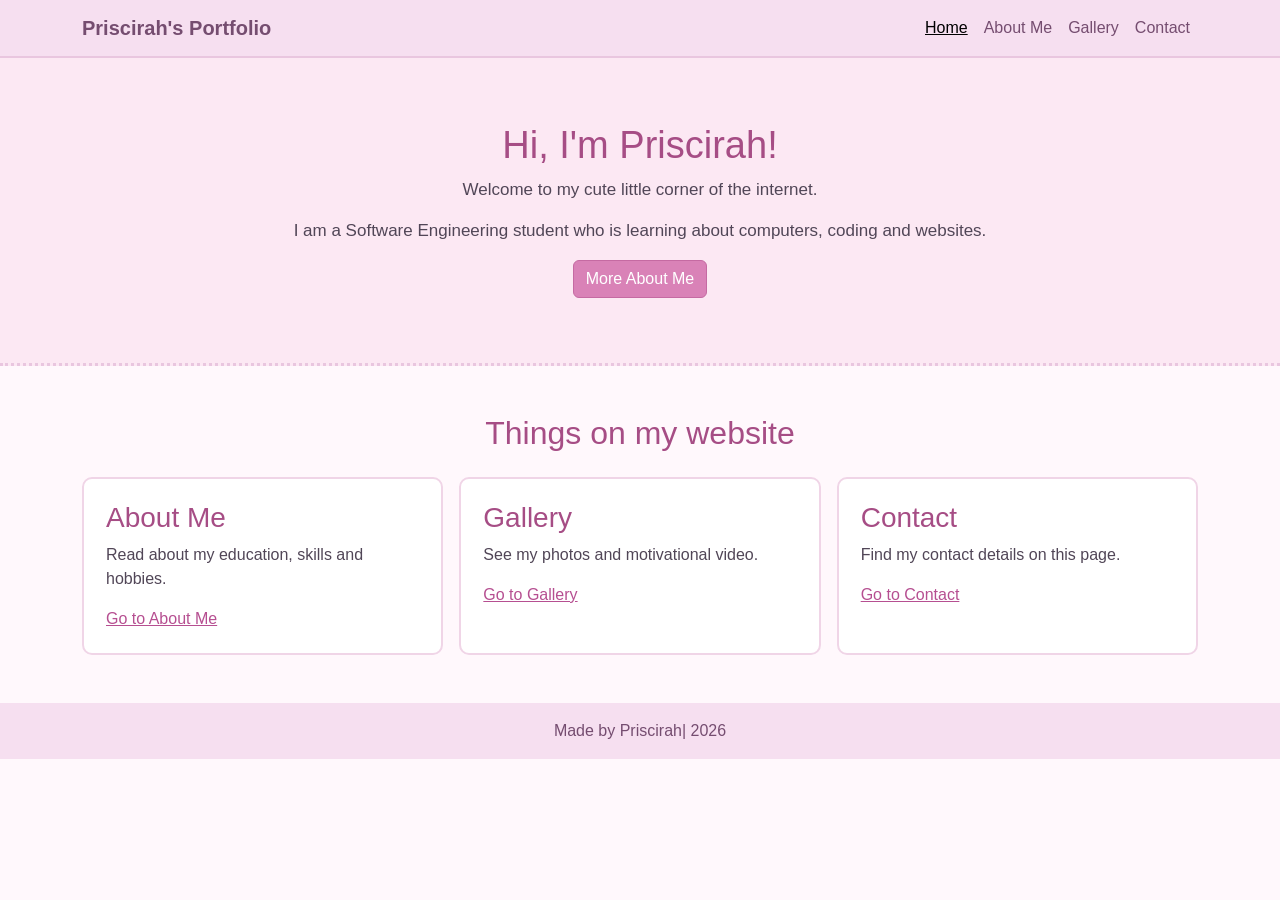
<file: index.html>
<!DOCTYPE html>
<html lang="en">
<head>
    <meta charset="UTF-8">
    <meta name="viewport" content="width=device-width, initial-scale=1.0">
    <title>My Portfolio - Priscirah</title>
    <link href="https://cdn.jsdelivr.net/npm/bootstrap@5.3.3/dist/css/bootstrap.min.css" rel="stylesheet">
    <link rel="stylesheet" href="style.css">
</head>
<body>
    <nav class="navbar navbar-expand-lg navbar-light">
        <div class="container">
            <a class="navbar-brand" href="index.html"> Priscirah's Portfolio</a>
            <button class="navbar-toggler" type="button" data-bs-toggle="collapse" data-bs-target="#menu">
                <span class="navbar-toggler-icon"></span>
            </button>
            <div class="collapse navbar-collapse" id="menu">
                <ul class="navbar-nav ms-auto">
                    <li class="nav-item"><a class="nav-link active" href="index.html">Home</a></li>
                    <li class="nav-item"><a class="nav-link" href="about.html">About Me</a></li>
                    <li class="nav-item"><a class="nav-link" href="gallery.html">Gallery</a></li>
                    <li class="nav-item"><a class="nav-link" href="contact.html">Contact</a></li>
                </ul>
            </div>
        </div>
    </nav>

    <div class="welcome">
        <h1>Hi, I'm Priscirah!</h1>
        <p>Welcome to my cute little corner of the internet.</p>
        <p>I am a Software Engineering student who is learning about computers, coding and websites.</p>
        <a href="about.html" class="btn cute-button">More About Me</a>
    </div>

    <div class="container my-5">
        <h2 class="heading">Things on my website</h2>
        <div class="row g-3">
            <div class="col-md-4">
                <div class="simple-card">
                    <h3>About Me</h3>
                    <p>Read about my education, skills and hobbies.</p>
                    <a href="about.html">Go to About Me</a>
                </div>
            </div>
            <div class="col-md-4">
                <div class="simple-card">
                    <h3>Gallery</h3>
                    <p>See my photos and motivational video.</p>
                    <a href="gallery.html">Go to Gallery</a>
                </div>
            </div>
            <div class="col-md-4">
                <div class="simple-card">
                    <h3>Contact</h3>
                    <p>Find my contact details on this page.</p>
                    <a href="contact.html">Go to Contact</a>
                </div>
            </div>
        </div>
    </div>

    <footer><p>Made by Priscirah| 2026</p></footer>
    <script src="https://cdn.jsdelivr.net/npm/bootstrap@5.3.3/dist/js/bootstrap.bundle.min.js"></script>
</body>
</html>
</file>
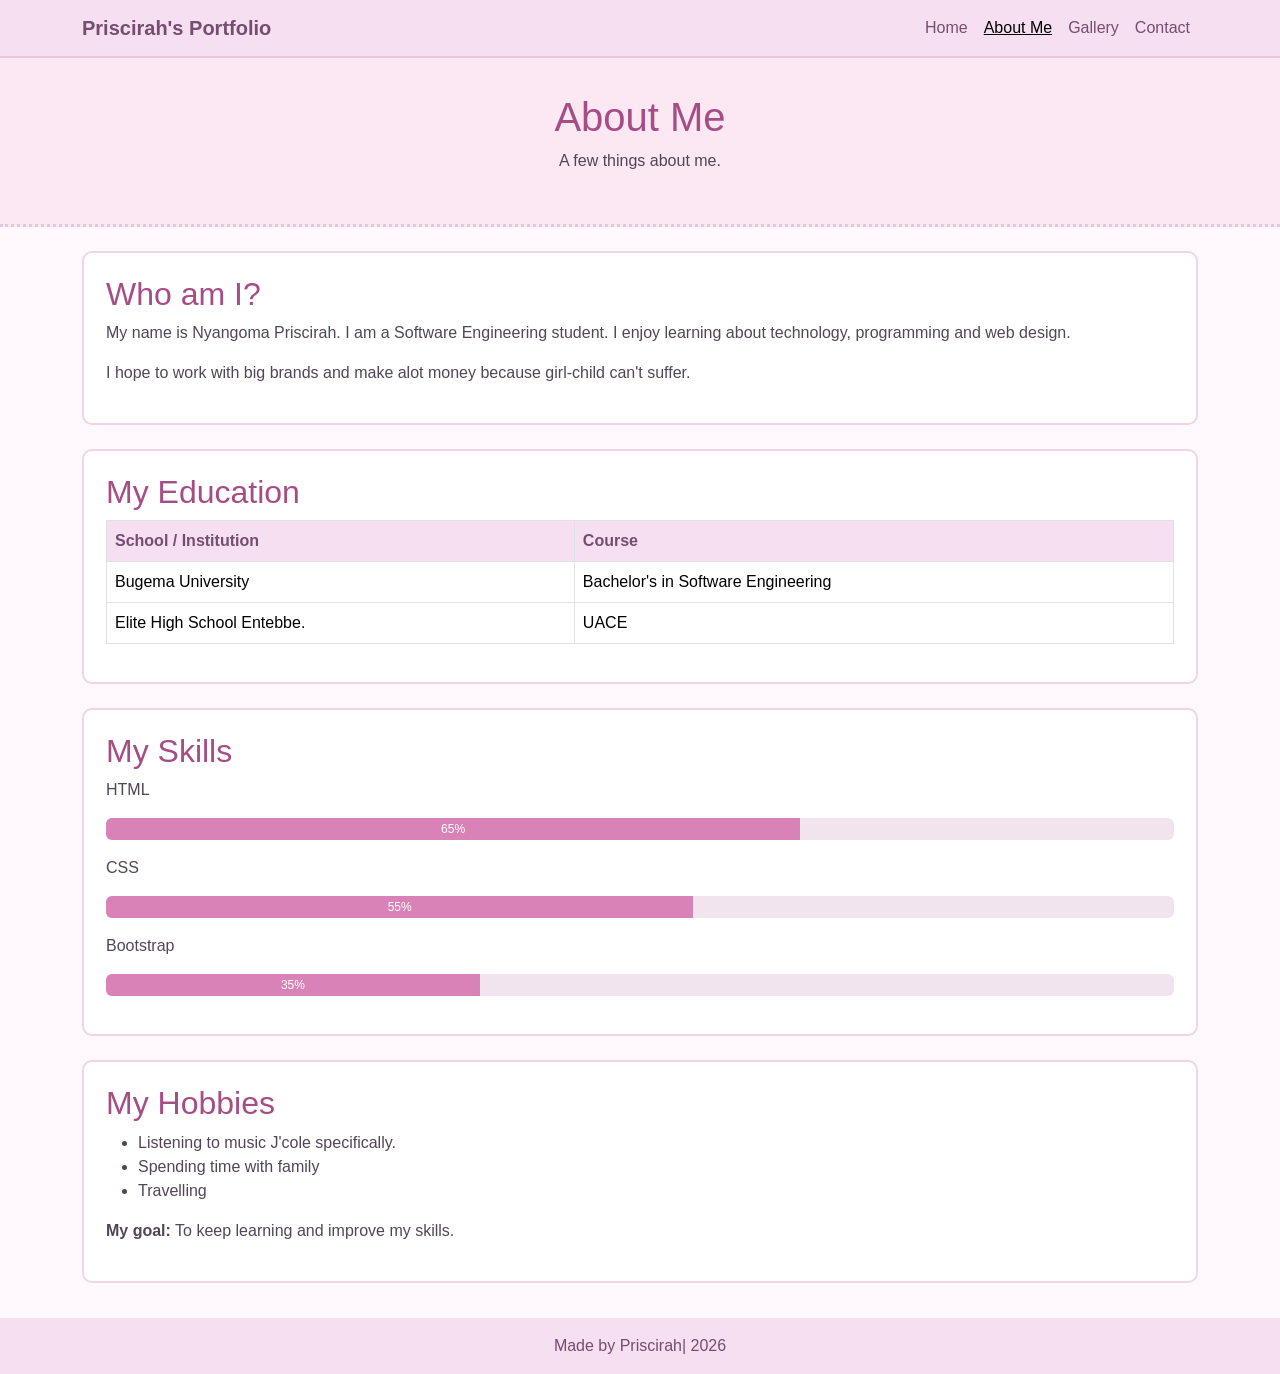
<file: about.html>
<!DOCTYPE html>
<html lang="en">
<head>
    <meta charset="UTF-8">
    <meta name="viewport" content="width=device-width, initial-scale=1.0">
    <title>About Me</title>
    <link href="https://cdn.jsdelivr.net/npm/bootstrap@5.3.3/dist/css/bootstrap.min.css" rel="stylesheet">
    <link rel="stylesheet" href="style.css">
</head>
<body>
    <nav class="navbar navbar-expand-lg navbar-light">
        <div class="container">
            <a class="navbar-brand" href="index.html">Priscirah's Portfolio</a>
            <button class="navbar-toggler" type="button" data-bs-toggle="collapse" data-bs-target="#menu"><span class="navbar-toggler-icon"></span></button>
            <div class="collapse navbar-collapse" id="menu">
                <ul class="navbar-nav ms-auto">
                    <li class="nav-item"><a class="nav-link" href="index.html">Home</a></li>
                    <li class="nav-item"><a class="nav-link active" href="about.html">About Me</a></li>
                    <li class="nav-item"><a class="nav-link" href="gallery.html">Gallery</a></li>
                    <li class="nav-item"><a class="nav-link" href="contact.html">Contact</a></li>
                </ul>
            </div>
        </div>
    </nav>

    <div class="page-title">
        <h1>About Me</h1>
        <p>A few things about me.</p>
    </div>

    <div class="container my-4">
        <div class="simple-card mb-4">
            <h2>Who am I?</h2>
            <p>My name is Nyangoma Priscirah. I am a Software Engineering student. I enjoy learning about technology, programming and web design.</p>
            <p>I hope to work with big brands and make alot money because girl-child can't suffer. </p>
        </div>

        <div class="simple-card mb-4">
            <h2>My Education</h2>
            <div class="table-responsive">
                <table class="table table-bordered">
                    <tr><th>School / Institution</th><th>Course</th></tr>
                    <tr><td>Bugema University</td><td>Bachelor's in Software Engineering</td></tr>
                    <tr><td>Elite High School Entebbe.</td><td>UACE</td></tr>
                </table>
            </div>
        </div>

        <div class="simple-card mb-4">
            <h2>My Skills</h2>
            <p>HTML</p>
            <div class="progress mb-3"><div class="progress-bar" style="width: 65%">65%</div></div>
            <p>CSS</p>
            <div class="progress mb-3"><div class="progress-bar" style="width: 55%">55%</div></div>
            <p>Bootstrap</p>
            <div class="progress mb-3"><div class="progress-bar" style="width: 35%">35%</div></div>
        </div>

        <div class="simple-card">
            <h2>My Hobbies</h2>
            <ul>
                <li>Listening to music J'cole specifically.</li>
                <li>Spending time with family</li>
                <li>Travelling</li>
            </ul>
            <p><strong>My goal:</strong> To keep learning and improve my skills.</p>
        </div>
    </div>

    <footer><p>Made by Priscirah| 2026</p></footer>
    <script src="https://cdn.jsdelivr.net/npm/bootstrap@5.3.3/dist/js/bootstrap.bundle.min.js"></script>
</body>
</html>
</file>
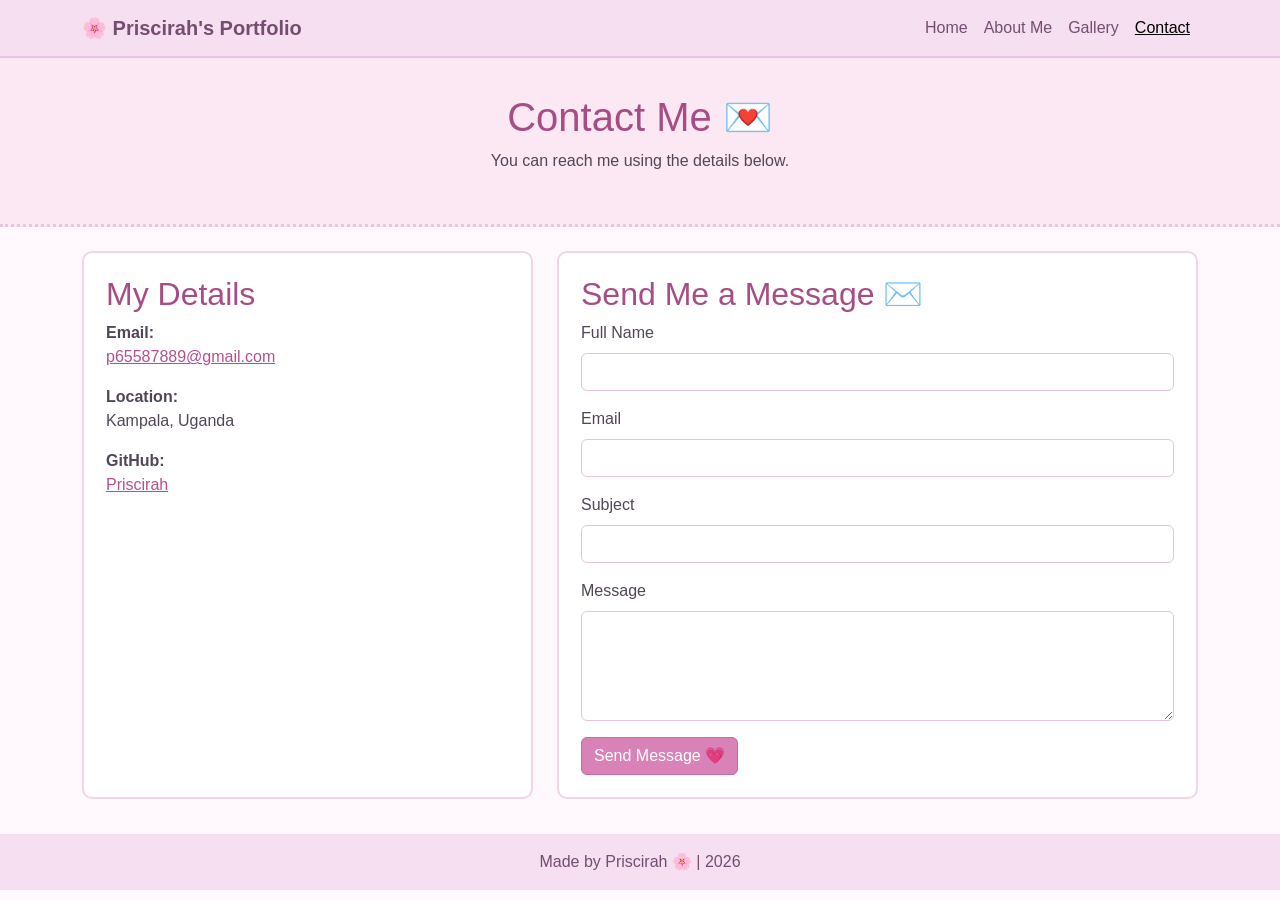
<file: contact.html>
<!DOCTYPE html>
<html lang="en">
<head>
    <meta charset="UTF-8">
    <meta name="viewport" content="width=device-width, initial-scale=1.0">
    <title>Contact Me</title>
    <link href="https://cdn.jsdelivr.net/npm/bootstrap@5.3.3/dist/css/bootstrap.min.css" rel="stylesheet">
    <link rel="stylesheet" href="style.css">
</head>
<body>
    <nav class="navbar navbar-expand-lg navbar-light">
        <div class="container">
            <a class="navbar-brand" href="index.html">🌸 Priscirah's Portfolio</a>
            <button class="navbar-toggler" type="button" data-bs-toggle="collapse" data-bs-target="#menu"><span class="navbar-toggler-icon"></span></button>
            <div class="collapse navbar-collapse" id="menu">
                <ul class="navbar-nav ms-auto">
                    <li class="nav-item"><a class="nav-link" href="index.html">Home</a></li>
                    <li class="nav-item"><a class="nav-link" href="about.html">About Me</a></li>
                    <li class="nav-item"><a class="nav-link" href="gallery.html">Gallery</a></li>
                    <li class="nav-item"><a class="nav-link active" href="contact.html">Contact</a></li>
                </ul>
            </div>
        </div>
    </nav>

    <div class="page-title">
        <h1>Contact Me 💌</h1>
        <p>You can reach me using the details below.</p>
    </div>

    <div class="container my-4">
        <div class="row g-4">
            <div class="col-md-5">
                <div class="simple-card">
                    <h2>My Details</h2>
                    <p><strong>Email:</strong><br><a href="mailto:p65587889@gmail.com">p65587889@gmail.com</a></p>
                    <p><strong>Location:</strong><br>Kampala, Uganda</p>
                    <p><strong>GitHub:</strong><br><a href="https://github.com/Priscirah">Priscirah</a></p>
                </div>
            </div>
            <div class="col-md-7">
                <div class="simple-card">
                    <h2>Send Me a Message ✉️</h2>
                    <form onsubmit="event.preventDefault(); alert('This is only a sample form. It is not connected to email yet.');">
                        <div class="mb-3">
                            <label for="name" class="form-label">Full Name</label>
                            <input type="text" id="name" class="form-control" required>
                        </div>
                        <div class="mb-3">
                            <label for="email" class="form-label">Email</label>
                            <input type="email" id="email" class="form-control" required>
                        </div>
                        <div class="mb-3">
                            <label for="subject" class="form-label">Subject</label>
                            <input type="text" id="subject" class="form-control" required>
                        </div>
                        <div class="mb-3">
                            <label for="message" class="form-label">Message</label>
                            <textarea id="message" class="form-control" rows="4" required></textarea>
                        </div>
                        <button type="submit" class="btn cute-button">Send Message 💗</button>
                    </form>
                </div>
            </div>
        </div>
    </div>

    <footer><p>Made by Priscirah 🌸 | 2026</p></footer>
    <script src="https://cdn.jsdelivr.net/npm/bootstrap@5.3.3/dist/js/bootstrap.bundle.min.js"></script>
</body>
</html>
</file>
<file: style.css>
body {
    background-color: #fff8fc;
    color: #514657;
    font-family: Arial, sans-serif;
}

.navbar {
    background-color: #f6dff0;
    border-bottom: 2px solid #e9c6df;
}

.navbar-brand {
    color: #754d70;
    font-weight: bold;
}

.nav-link {
    color: #754d70;
}

.nav-link:hover, .nav-link.active {
    color: #d15a9a;
    text-decoration: underline;
}

.welcome {
    text-align: center;
    background-color: #fce8f3;
    padding: 65px 20px;
    border-bottom: 3px dotted #e9c6df;
}

.welcome h1 {
    color: #a64d85;
    font-size: 38px;
}

.welcome p {
    font-size: 17px;
}

.page-title {
    text-align: center;
    background-color: #fce8f3;
    padding: 35px 15px;
    border-bottom: 3px dotted #e9c6df;
}

.page-title h1 {
    color: #a64d85;
}

.heading {
    text-align: center;
    color: #a64d85;
    margin-bottom: 25px;
}

.simple-card {
    background-color: white;
    border: 2px solid #f0d5e7;
    border-radius: 10px;
    padding: 22px;
    height: 100%;
}

.simple-card h2, .simple-card h3 {
    color: #a64d85;
}

.simple-card a {
    color: #b64f91;
}

.cute-button {
    background-color: #d982b7;
    color: white;
    border: 1px solid #c56aa2;
}

.cute-button:hover {
    background-color: #c56aa2;
    color: white;
}

.progress {
    height: 22px;
    background-color: #f2e4ee;
}

.progress-bar {
    background-color: #d982b7;
}

.table th {
    background-color: #f6dff0;
    color: #754d70;
}

.gallery-image {
    width: 100%;
    height: 220px;
    object-fit: cover;
    border: 2px solid #f0d5e7;
    border-radius: 8px;
}

.photo-placeholder {
    display: none;
    text-align: center;
    padding: 35px 5px;
    background-color: #fff0f8;
    border: 2px dashed #d9a9cb;
    border-radius: 8px;
}

.photo-caption {
    text-align: center;
    margin-top: 8px;
    color: #a64d85;
}

.form-control {
    border-color: #e4c5da;
}

.form-control:focus {
    border-color: #d982b7;
    box-shadow: 0 0 0 0.2rem #d982b733;
}

footer {
    background-color: #f6dff0;
    color: #754d70;
    text-align: center;
    padding: 16px 10px;
    margin-top: 35px;
}

footer p {
    margin: 0;
}

@media (max-width: 600px) {
    .welcome h1 {
        font-size: 30px;
    }
}
</file>
